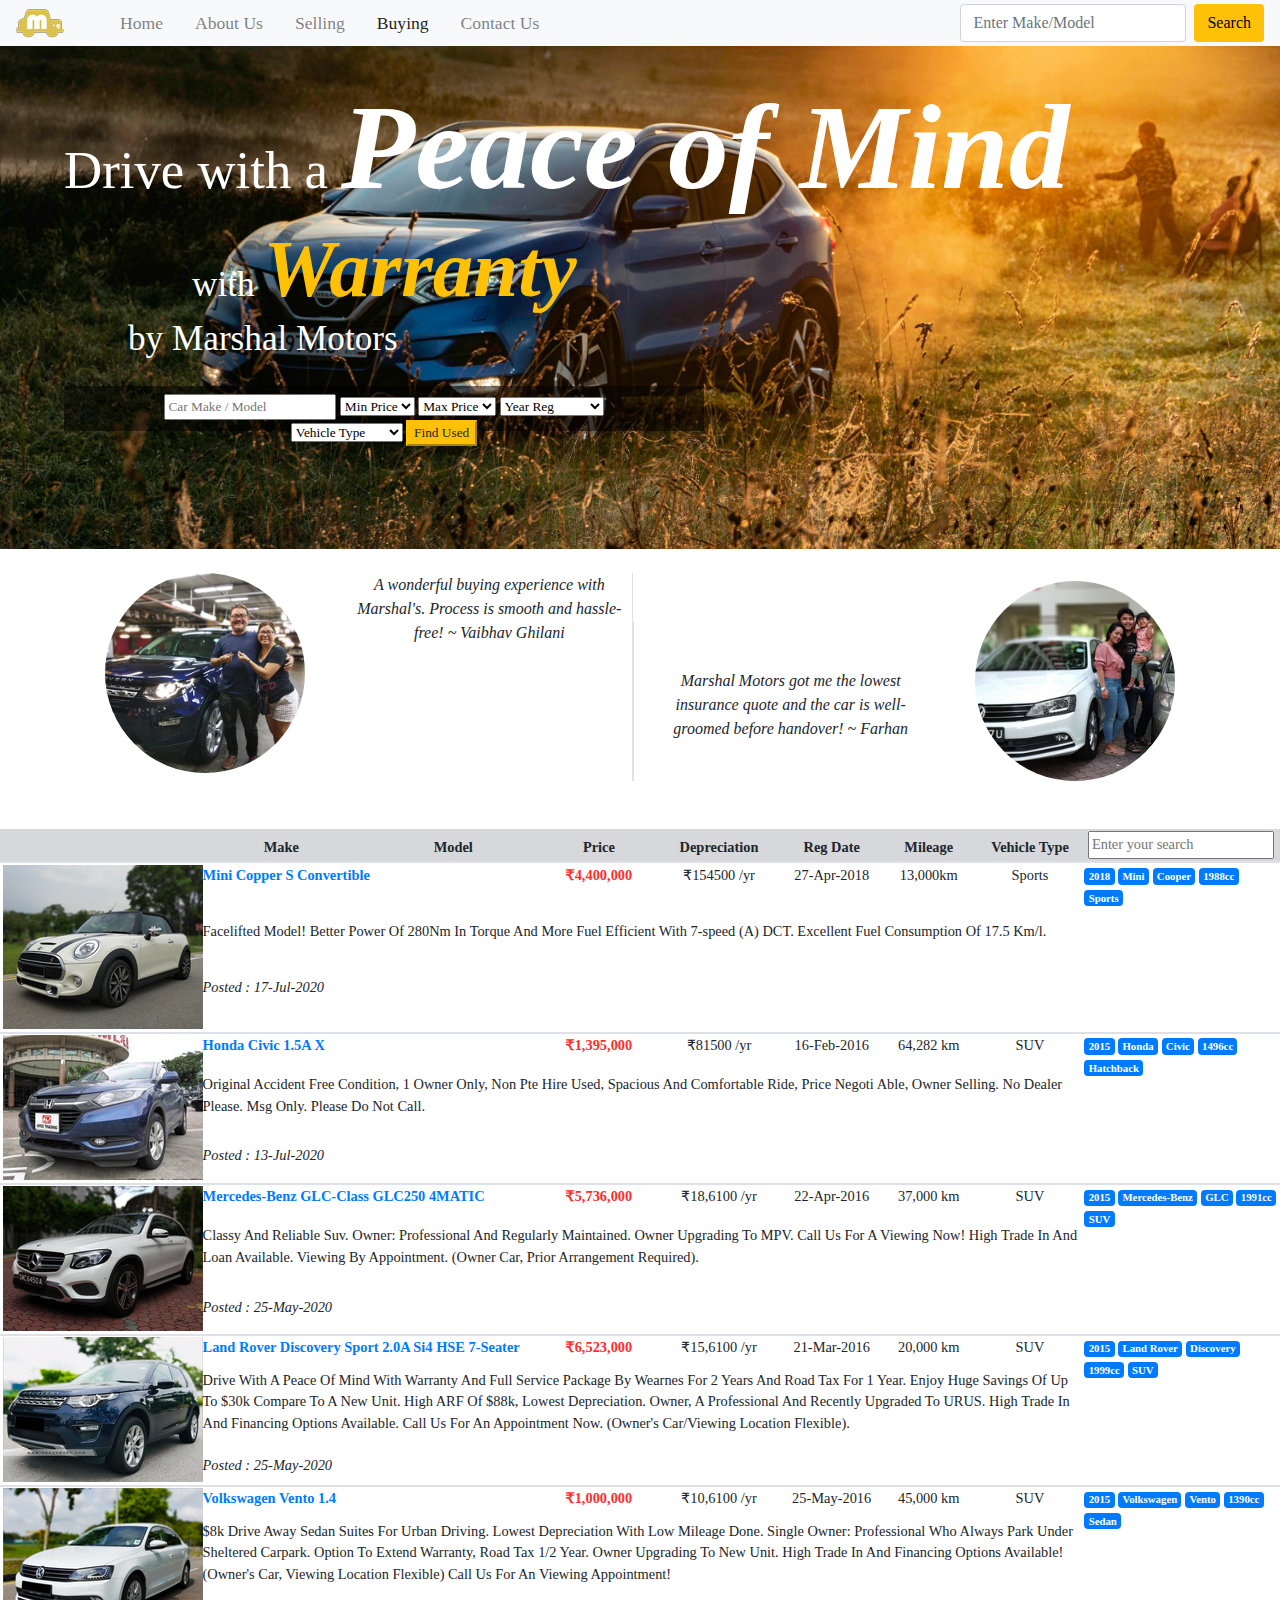
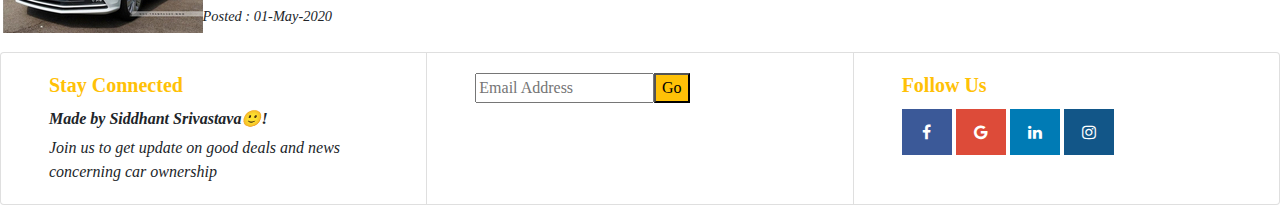
<file: buycar.html>
<!doctype html>
<html lang="en">

<head>
  <!-- Required meta tags -->
  <meta charset="utf-8">
  <meta name="viewport" content="width=device-width, initial-scale=1, shrink-to-fit=no">

  <!-- Bootstrap CSS -->
  <link rel="stylesheet" href="https://maxcdn.bootstrapcdn.com/bootstrap/4.0.0/css/bootstrap.min.css" integrity="sha384-Gn5384xqQ1aoWXA+058RXPxPg6fy4IWvTNh0E263XmFcJlSAwiGgFAW/dAiS6JXm" crossorigin="anonymous">
  <link rel="stylesheet" href="style/style.css" type="text/css" />
  <link rel="stylesheet" href="https://cdnjs.cloudflare.com/ajax/libs/animate.css/3.7.2/animate.css" type="text/css" />
  <link rel="stylesheet" href="https://cdnjs.cloudflare.com/ajax/libs/font-awesome/4.7.0/css/font-awesome.min.css">
  <script src="https://code.jquery.com/jquery-3.2.1.slim.min.js" integrity="sha384-KJ3o2DKtIkvYIK3UENzmM7KCkRr/rE9/Qpg6aAZGJwFDMVNA/GpGFF93hXpG5KkN" crossorigin="anonymous"></script>
  <style>
  </style>
  <title>Buy Used Car | Best Deal</title>
</head>

<body>
  <main class="container-fluid px-0 pt-4 mx-0">
    <!--NAVIGATION BAR: done using Bootstrap; fixed to top, dark for current page, -->
    <nav class="navbar fixed-top navbar-expand-lg navbar-light bg-light py-0">
      <a class="navbar-brand mr-5" href="index.html"><img src="image/logo.png"/></a>
      <button class="navbar-toggler" type="button" data-toggle="collapse" data-target="#navbarSupportedContent" aria-controls="navbarSupportedContent" aria-expanded="false" aria-label="Toggle navigation">
        <span class="navbar-toggler-icon"></span></button>

      <div class="collapse navbar-collapse" id="navbarSupportedContent">
        <ul class="navbar-nav mr-auto">
          <li class="nav-item mr-lg-3 ">
            <a class="nav-link" href="index.html">Home <span class="sr-only .sr-only-focusable">(current)</span></a>
          </li>
          <li class="nav-item mr-lg-3">
            <a class="nav-link" href="index.html#about-us">About Us</a>
          </li>
          <li class="nav-item mr-lg-3">
            <a class="nav-link" href="index.html#sellcar">Selling</a>
          </li>
          <li class="nav-item mr-lg-3 active">
            <a class="nav-link" href="buycar.html">Buying</a>
          </li>
          <li class="nav-item">
            <a class="nav-link" href="contact-us.html">Contact Us</a>
          </li>
        </ul>
        <form class="form-inline my-2 my-lg-1">
          <input class="form-control mr-sm-2" type="search" placeholder="Enter Make/Model" aria-label="Search">
          <button class="btn bg-warning my-2 my-sm-0" type="submit">Search</button>
        </form>
      </div>
    </nav>
    <!--BUYCAR Page main banner-->
    <div id="buycar">
      <!--Display for MD & above-->
      <div class="buycar-frame d-md-block d-none">
        <h2 class="header-buycar1 white">Drive with a <span class="shout">Peace of Mind</span></h2>
        <h3 class="header-buycar2 white">with <span class="gold shout">Warranty</span></h3>
        <h3 class="header-buycar3 white">by <span><a href="https://www.motorbeam.com/" target="_blank" style="color:white">Marshal Motors</a></span></h3>
        <!--Search Bar: allows user to key in the make/model of cars they looking for, budget, etc-->
        <div class="search-box b-l-gray white px-5 py-2">
          <form style="font-size:10pt; color:rgb(127, 127, 127)">
            <input id="search-bar" type="text" placeholder="Car Make / Model" />
            <!--To allow user to select their lowest budget-->
            <select name="price-min">
                            <option value="">Min Price</option>                    
                            <option value="">₹10,000</option>                    
                            <option value="">₹20,000</option>                    
                            <option value="">₹30,000</option>                    
                            <option value="">₹40,000</option>                    
                            <option value="">₹50,000</option>                    
                            <option value="">₹60,000</option>                    
                            <option value="">₹70,000</option>                    
                            <option value="">₹80,000</option>                    
                            <option value="">₹90,000</option>                    
                            <option value="">₹100,000</option>                    
                            <option value="">₹200,000</option>                   
                        </select>
            <!--To allow user to select their max budget-->
            <select name="price-max">
              <option value="">Max Price</option>                    
              <option value="">₹10,000</option>                    
              <option value="">₹20,000</option>                    
              <option value="">₹30,000</option>                    
              <option value="">₹40,000</option>                    
              <option value="">₹50,000</option>                    
              <option value="">₹60,000</option>                    
              <option value="">₹70,000</option>                    
              <option value="">₹80,000</option>                    
              <option value="">₹90,000</option>                    
              <option value="">₹100,000</option>                    
              <option value="">₹110,000</option>                    
              <option value="">₹120,000</option>                    
              <option value="">₹130,000</option>                    
              <option value="">₹140,000</option>                    
              <option value="">₹150,000</option>                    
              <option value="">₹200,000</option>                    
              <option value="">₹300,000</option>                    
         </select>
            <!--To allow user to select his choice of age of cars to view -->
            <select name="year-of-make">
                            <option value="">Year Reg</option>                    
                            <option value="">2018</option>                    
                            <option value="">2016</option>                    
                            <option value="">2015</option>                    
                            <option value="">2014</option>                    
                            <option value="">2013</option>                    
                            <option value="">2011</option>                    
                            <option value="">2010</option>                    
                            <option value="">2009</option>                    
                            <option value="">&lt1 year(s) old</option>                    
                            <option value="">&lt2 year(s) old</option>                    
                            <option value="">&lt3 year(s) old</option>                    
                            <option value="">&lt4 year(s) old</option>                    
                            <option value="">&lt5 year(s) old</option>                    
                            <option value="">&gt6 year(s) old</option>                    
                            <option value="">&gt7 year(s) old</option>                    
                            <option value="">&gt8 year(s) old</option>                    
                            <option value="">&gt9 year(s) old</option>                    
                            <option value="">&gt10 year(s) old</option>                    
                            <option value="">All</option>                    
                        </select>
            <!--To allow user to select his choice of type of cars to view -->
            <select name="car-type">
                            <option value="">Vehicle Type</option>                    
                            <option value="">Hybrid Car</option>                    
                            <option value="">Hatchback</option>                    
                            <option value="">Luxury Sedan</option>                    
                            <option value="">MPV</option>                    
                            <option value="">Mid-sized Sedan</option>                    
                            <option value="">Sports Car</option>                    
                            <option value="">Stationwagon</option>                    
                            <option value="">SUV</option>                    
                            <option value="">All</option>    
                        </select>
            <a href="buycar-search.html"><input type="button" class="btn-warning" value="Find Used" /></a>
          </form>
        </div>
      </div>
      <!--Display for small devices / mobile-->
      <div class="buycar-frame d-md-none"></div>
      <div class="b-gray d-md-none">
        <h2 class="header-buycar1 white">Drive with a <span class="shout">Peace of Mind</span></h2>
        <h3 class="header-buycar2 white">with <span class="gold shout">Warranty</span></h3>
        <h3 class="header-buycar3 white">by <span><a href="http://mbmwheelpower.com.sg" target="_blank" style="color:white">MBM WheelPower!</a></span></h3>
      </div>
      <!--Search Bar: allows user to key in the make/model of cars they looking for, budget, etc-->
      <div class="b-l-gray p-2 d-md-none">
        <form class="form-group " style="font-size:10pt; color:rgb(127, 127, 127)">
          <input class="form-control my-2 py-1" id="search-bar" type="text" placeholder="Car Make / Model" />
          <!--To allow user to select their lowest budget-->
          <select name="price-min form-control">
                    <option value="">Min Price</option>                    
                    <option value="">$10,000</option>                    
                    <option value="">$20,000</option>                    
                    <option value="">$30,000</option>                    
                    <option value="">$40,000</option>                    
                    <option value="">$50,000</option>                    
                    <option value="">$60,000</option>                    
                    <option value="">$70,000</option>                    
                    <option value="">$80,000</option>                    
                    <option value="">$90,000</option>                    
                    <option value="">$100,000</option>                    
                    <option value="">$200,000</option>                    
                </select>
          <!--To allow user to select their max budget-->
          <select name="price-max form-control">
                    <option value="">Max Price</option>                    
                    <option value="">$10,000</option>                    
                    <option value="">$20,000</option>                    
                    <option value="">$30,000</option>                    
                    <option value="">$40,000</option>                    
                    <option value="">$50,000</option>                    
                    <option value="">$60,000</option>                    
                    <option value="">$70,000</option>                    
                    <option value="">$80,000</option>                    
                    <option value="">$90,000</option>                    
                    <option value="">$100,000</option>                    
                    <option value="">$110,000</option>                    
                    <option value="">$120,000</option>                    
                    <option value="">$130,000</option>                    
                    <option value="">$140,000</option>                    
                    <option value="">$150,000</option>                    
                    <option value="">$200,000</option>                    
                    <option value="">$300,000</option>                    
               </select>
          <!--To allow user to select his choice of age of cars to view -->
          <select name="year-of-make form-control">
                    <option value="">Year Reg</option>                    
                    <option value="">2018</option>                    
                    <option value="">2016</option>                    
                    <option value="">2015</option>                    
                    <option value="">2014</option>                    
                    <option value="">2013</option>                    
                    <option value="">2011</option>                    
                    <option value="">2010</option>                    
                    <option value="">2009</option>                    
                    <option value="">&lt1 year(s) old</option>                    
                    <option value="">&lt2 year(s) old</option>                    
                    <option value="">&lt3 year(s) old</option>                    
                    <option value="">&lt4 year(s) old</option>                    
                    <option value="">&lt5 year(s) old</option>                    
                    <option value="">&gt6 year(s) old</option>                    
                    <option value="">&gt7 year(s) old</option>                    
                    <option value="">&gt8 year(s) old</option>                    
                    <option value="">&gt9 year(s) old</option>                    
                    <option value="">&gt10 year(s) old</option>                    
                    <option value="">All</option>                    
                </select>
          <!--To allow user to select his choice of type of cars to view -->
          <select name="car-type form-control">
                              <option value="">Vehicle Type</option>                    
                              <option value="">Hybrid Car</option>                    
                              <option value="">Hatchback</option>                    
                              <option value="">Luxury Sedan</option>                    
                              <option value="">MPV</option>                    
                              <option value="">Mid-sized Sedan</option>                    
                              <option value="">Sports Car</option>                    
                              <option value="">Stationwagon</option>                    
                              <option value="">SUV</option>                    
                              <option value="">All</option>    
                          </select>
          <a href="#car-listing"><input type="button" class="btn-warning mt-2" value="Find Used" /></a>
        </form>
      </div>
    </div>
    <!--Testimonial from customers: involve position shifting of the testimonials closer to respective customers-->
    <section class="testimonial row justify-content-center text-center mt-md-4 mt-0 mx-md-5 my-5 ">
      <div class="col pr-0"><img src="image/testimonial.jpg" class="circle" /></div>
      <div class="col pl-0 pr-md-0 pr-5 font-italic border-right ">
        <p>A wonderful buying experience with Marshal's. Process is smooth and hassle-free! ~ Vaibhav Ghilani</p>
      </div>

      <div class="d-md-none col-12 p-0 border-bottom "></div>
      <div class="col mt-md-5 mt-0 pt-md-5 pt-2 pr-0 font-italic border-left">
        <p>Marshal Motors got me the lowest insurance quote and the car is well-groomed before handover! ~ Farhan</p>
      </div>
      <div class="col pl-0 pt-2"><img src="image/testimonial2.jpg" class="circle align-bottom" /></div>
    </section>

    <div id="car-listing">
      <!--Car Listing for MD screen & above-->
      <div class="table-responsive d-md-block d-none">
        <table class="table text-center">
          <!--Menu bar-->
          <thead class="listing">
            <tr class="table-secondary">
              <th></th>
              <th>Make </th>
              <th>Model</th>
              <th>Price</th>
              <th>Depreciation</th>
              <th>Reg Date</th>
              <th>Mileage</th>
              <th>Vehicle Type</th>
              <th><input type="text" placeholder="Enter your search" /></button>
              </th>
            </tr>
          </thead>
          <!--Car Listing -->
          <!--Mini Advert-->
          <tbody class="listing ">
            <tr>
              <tr>
                <td rowspan="3">
                  <image src="image/car-listing/mini.jpg" class="car-image" />
                </td>
                <td colspan="2" class="blue text-left"><b>Mini Copper S Convertible</b></td>
                <td class="red"><b>₹4,400,000</b></td>
                <td>₹154500 /yr</td>
                <td>27-Apr-2018</td>
                <td>13,000km</td>
                <td>Sports</td>
                <td rowspan="2" class="border-white text-left">
                  <span class="car-badge badge badge-primary"> 2018</span>
                  <span class="car-badge badge badge-primary"> Mini</span>
                  <span class="car-badge badge badge-primary"> Cooper</span>
                  <span class="car-badge badge badge-primary"> 1988cc</span>
                  <span class="car-badge badge badge-primary"> Sports</span>
                </td>
              </tr>
              <tr>
                <td colspan="7" class="border-white  text-left">
                  Facelifted Model! Better Power Of 280Nm In Torque And More Fuel Efficient With 7-speed (A) DCT. Excellent Fuel Consumption Of 17.5 Km/l.
                </td>
              </tr>
              <tr>
                <td colspan="8" class="border-white text-left font-italic">Posted : 17-Jul-2020</td>
              </tr>
            </tr>
          </tbody>
          <!--Vezel Advert-->
          <tbody class="listing ">
            <tr>
              <tr>
                <td rowspan="3">
                  <image src="image/car-listing/vezel.jpg" class="car-image" />
                </td>
                <td colspan="2" class="blue text-left"><b>Honda Civic 1.5A X</b></td>
                <td class="red"><b>₹1,395,000</b></td>
                <td>₹81500 /yr</td>
                <td>16-Feb-2016</td>
                <td>64,282 km</td>
                <td>SUV</td>
                <td rowspan="2" class="border-white text-left">
                  <span class="badge badge-primary"> 2015</span>
                  <span class="badge badge-primary"> Honda</span>
                  <span class="badge badge-primary"> Civic</span>
                  <span class="badge badge-primary"> 1496cc</span>
                  <span class="badge badge-primary"> Hatchback</span>
                </td>
              </tr>
              <tr>
                <td colspan="7" class="border-white  text-left">
                  Original Accident Free Condition, 1 Owner Only, Non Pte Hire Used, Spacious And Comfortable Ride, Price Negoti Able, Owner Selling. No Dealer Please. Msg Only. Please Do Not Call.
                </td>
              </tr>
              <tr>
                <td colspan="8" class="border-white text-left font-italic">Posted : 13-Jul-2020</td>
              </tr>
            </tr>
          </tbody>
          <!--GLC Advert-->
          <tbody class="listing ">
            <tr>
              <tr>
                <td rowspan="3">
                  <image src="image/car-listing/glc.jpg" class="car-image" />
                </td>
                <td colspan="2" class="blue text-left"><b>Mercedes-Benz GLC-Class GLC250 4MATIC</b></td>
                <td class="red"><b>₹5,736,000</b></td>
                <td>₹18,6100 /yr</td>
                <td>22-Apr-2016</td>
                <td>37,000 km</td>
                <td>SUV</td>
                <td rowspan="2" class="border-white text-left">
                  <span class="badge badge-primary"> 2015</span>
                  <span class="badge badge-primary"> Mercedes-Benz</span>
                  <span class="badge badge-primary"> GLC</span>
                  <span class="badge badge-primary"> 1991cc</span>
                  <span class="badge badge-primary"> SUV</span>
                </td>
              </tr>
              <tr>
                <td colspan="7" class="border-white  text-left">
                  Classy And Reliable Suv. Owner: Professional And Regularly Maintained. Owner Upgrading To MPV. Call Us For A Viewing Now! High Trade In And Loan Available. Viewing By Appointment. (Owner Car, Prior Arrangement Required).
                </td>
              </tr>
              <tr>
                <td colspan="8" class="border-white text-left font-italic">Posted : 25-May-2020</td>
              </tr>
            </tr>
          </tbody>
          <!--Landrover Advert-->
          <tbody class="listing ">
            <tr>
              <tr>
                <td rowspan="3">
                  <image src="image/car-listing/land-rover.jpg" class="car-image" />
                </td>
                <td colspan="2" class="blue text-left"><b>Land Rover Discovery Sport 2.0A Si4 HSE 7-Seater</b></td>
                <td class="red"><b>₹6,523,000</b></td>
                <td>₹15,6100 /yr</td>
                <td>21-Mar-2016</td>
                <td>20,000 km</td>
                <td>SUV</td>
                <td rowspan="2" class="border-white text-left">
                  <span class="badge badge-primary"> 2015</span>
                  <span class="badge badge-primary"> Land Rover</span>
                  <span class="badge badge-primary"> Discovery</span>
                  <span class="badge badge-primary"> 1999cc</span>
                  <span class="badge badge-primary"> SUV</span>
                </td>
              </tr>
              <tr>
                <td colspan="7" class="border-white  text-left">
                  Drive With A Peace Of Mind With Warranty And Full Service Package By Wearnes For 2 Years And Road Tax For 1 Year. Enjoy Huge Savings Of Up To $30k Compare To A New Unit. High ARF Of $88k, Lowest Depreciation. Owner, A Professional And Recently Upgraded
                  To URUS. High Trade In And Financing Options Available. Call Us For An Appointment Now. (Owner's Car/Viewing Location Flexible).
                </td>
              </tr>
              <tr>
                <td colspan="8" class="border-white text-left font-italic">Posted : 25-May-2020</td>
              </tr>
            </tr>
          </tbody>
          <!--Jetta Advert-->
          <tbody class="listing ">
            <tr>
              <tr>
                <td rowspan="3">
                  <image src="image/car-listing/jetta.jpg" class="car-image" />
                </td>
                <td colspan="2" class="blue text-left"><b>Volkswagen Vento 1.4</b></td>
                <td class="red"><b>₹1,000,000</b></td>
                <td>₹10,6100 /yr</td>
                <td>25-May-2016</td>
                <td>45,000 km</td>
                <td>SUV</td>
                <td rowspan="2" class="border-white text-left">
                  <span class="badge badge-primary"> 2015</span>
                  <span class="badge badge-primary"> Volkswagen</span>
                  <span class="badge badge-primary"> Vento</span>
                  <span class="badge badge-primary"> 1390cc</span>
                  <span class="badge badge-primary"> Sedan</span>
                </td>
              </tr>
              <tr>
                <td colspan="7" class="border-white  text-left">
                  $8k Drive Away Sedan Suites For Urban Driving. Lowest Depreciation With Low Mileage Done. Single Owner: Professional Who Always Park Under Sheltered Carpark. Option To Extend Warranty, Road Tax 1/2 Year. Owner Upgrading To New Unit. High Trade In And
                  Financing Options Available! (Owner's Car, Viewing Location Flexible) Call Us For An Viewing Appointment!
                </td>
              </tr>
              <tr>
                <td colspan="8" class="border-white text-left font-italic">Posted : 01-May-2020</td>
              </tr>
            </tr>
          </tbody>
        </table>
      </div>
      <!--Car listing for mobile device-->
      <div class="table-responsive d-md-none">
        <div class="w-100 bg-warning p-1"></div>
        <table class="table m-2">
          <!--Car Listing -->
          <!--Mini Advert-->
          <tbody class="listing">
            <tr>
              <tr>
                <td colspan="3" class="blue text-left w-35"><b>Mini Copper S Convertible</b></td>
              </tr>
              <tr>
                <td rowspan="4" class="car-image-frame">
                  <image src="image/car-listing/mini.jpg" class="car-image" />
                </td>
                <td class="red"><b>₹158,888</b></td>
              </tr>
              <tr>
                <td>Reg Date : 27-Apr-2018</td>
              </tr>
              <tr>
                <td>Mileage: 13,000km</td>
              </tr>
              <td>
                <span class="badge badge-primary"> 2018</span>
                <span class="badge badge-primary"> Mini</span>
                <span class="badge badge-primary"> Cooper S</span>
                <span class="badge badge-primary"> 1988cc</span>
                <span class="badge badge-primary"> Sports</span>
              </td>
            </tr>
            </tr>
          </tbody>
          <!--Vezel Advert-->
          <tbody class="listing">
            <tr>
              <tr>
                <td colspan="3" class="blue text-left w-35"><b>Honda Vezel 1.5A X</b></td>
              </tr>
              <tr>
                <td rowspan="4" class="car-image-frame">
                  <image src="image/car-listing/vezel.jpg" class="car-image" />
                </td>
                <td class="red"><b>₹58,800</b></td>
              </tr>
              <tr>
                <td>Reg Date : 16-Feb-2016</td>
              </tr>
              <tr>
                <td>Mileage: 64,282 km</td>
              </tr>
              <td>
                <span class="badge badge-primary"> 2015</span>
                <span class="badge badge-primary"> Honda</span>
                <span class="badge badge-primary"> Vezel</span>
                <span class="badge badge-primary"> 1496cc</span>
                <span class="badge badge-primary"> SUV</span>
              </td>
            </tr>
            </tr>
          </tbody>
          <!--GLC Advert-->
          <tbody class="listing">
            <tr>
              <tr>
                <td colspan="3" class="blue text-left w-35"><b>Mercedes-Benz GLC-Class GLC250 4MATIC</b></td>
              </tr>
              <tr>
                <td rowspan="4" class="car-image-frame">
                  <image src="image/car-listing/glc.jpg" class="car-image" />
                </td>
                <td class="red"><b>₹149,800</b></td>
              </tr>
              <tr>
                <td>Reg Date : 22-Apr-2016</td>
              </tr>
              <tr>
                <td>Mileage: 37,000 km</td>
              </tr>
              <td>
                <span class="badge badge-primary"> 2015</span>
                <span class="badge badge-primary"> Mercedes-Benz</span>
                <span class="badge badge-primary"> GLC</span>
                <span class="badge badge-primary"> 1991cc</span>
                <span class="badge badge-primary"> SUV</span>
              </td>
            </tr>
            </tr>
          </tbody>
          <!--Landrover Advert-->
          <tbody class="listing">
            <tr>
              <tr>
                <td colspan="3" class="blue text-left w-35"><b>Land Rover Discovery Sport 2.0A Si4 HSE 7-Seater</b></td>
              </tr>
              <tr>
                <td rowspan="4" class="car-image-frame">
                  <image src="image/car-listing/land-rover.jpg" class="car-image" />
                </td>
                <td class="red"><b>₹148,800</b></td>
              </tr>
              <tr>
                <td>Reg Date : 21-Mar-2016</td>
              </tr>
              <tr>
                <td>Mileage: 20,000 km</td>
              </tr>
              <td>
                <span class="badge badge-primary"> 2015</span>
                <span class="badge badge-primary"> Land Rover</span>
                <span class="badge badge-primary"> Discovery</span>
                <span class="badge badge-primary"> 1999cc</span>
                <span class="badge badge-primary"> SUV</span>
              </td>
            </tr>
            </tr>
          </tbody>
          <!--Jetta Advert-->
          <tbody class="listing">
            <tr>
              <tr>
                <td colspan="3" class="blue text-left w-35"><b>Volkswagen Jetta 1.4</b></td>
              </tr>
              <tr>
                <td rowspan="4" class="car-image-frame">
                  <image src="image/car-listing/jetta.jpg" class="car-image" />
                </td>
                <td class="red"><b>₹88,800</b></td>
              </tr>
              <tr>
                <td>Reg Date : 25-May-2016</td>
              </tr>
              <tr>
                <td>Mileage: 45,000 km</td>
              </tr>
              <td>
                <span class="badge badge-primary"> 2015</span>
                <span class="badge badge-primary"> Volkswagen</span>
                <span class="badge badge-primary"> Jetta</span>
                <span class="badge badge-primary"> 1390cc</span>
                <span class="badge badge-primary"> Sedan</span>
              </td>
            </tr>
            </tr>
          </tbody>
        </table>
      </div>
    </div>
  </main>
  <!--Footer Section-->
  <div class="card-group">
    <div class="card">
      <div class="card-body pl-5">
        <h5 class="card-title gold"><strong>Stay Connected</strong></h5>
        <h6 class=" font-italic"><b>Made by Siddhant Srivastava🙂!</b></h6>
        <p class="card-text font-italic">Join us to get update on good deals and news concerning car ownership</p>
      </div>
    </div>
    <div class="card">
      <div class="card-body pl-5">
        <input type="text" placeholder="Email Address" class="w-50" /><button class="bg-warning">Go</button>
      </div>
    </div>
    <div class="card">
      <div class="card-body pl-5">
        <h5 class="card-title gold"><strong>Follow Us</strong></h5>

        <a href="#" class="fa fa-facebook"></a>
        <a href="#" class="fa fa-google"></a>
        <a href="#" class="fa fa-linkedin"></a>
        <a href="#" class="fa fa-instagram"></a>


      </div>
    </div>
  </div>

  <script src="https://cdnjs.cloudflare.com/ajax/libs/popper.js/1.12.9/umd/popper.min.js" integrity="sha384-ApNbgh9B+Y1QKtv3Rn7W3mgPxhU9K/ScQsAP7hUibX39j7fakFPskvXusvfa0b4Q" crossorigin="anonymous"></script>
  <script src="https://maxcdn.bootstrapcdn.com/bootstrap/4.0.0/js/bootstrap.min.js" integrity="sha384-JZR6Spejh4U02d8jOt6vLEHfe/JQGiRRSQQxSfFWpi1MquVdAyjUar5+76PVCmYl" crossorigin="anonymous"></script>
  <script type="text/javascript" src="script.js"></script>
</body>

</html>
</file>
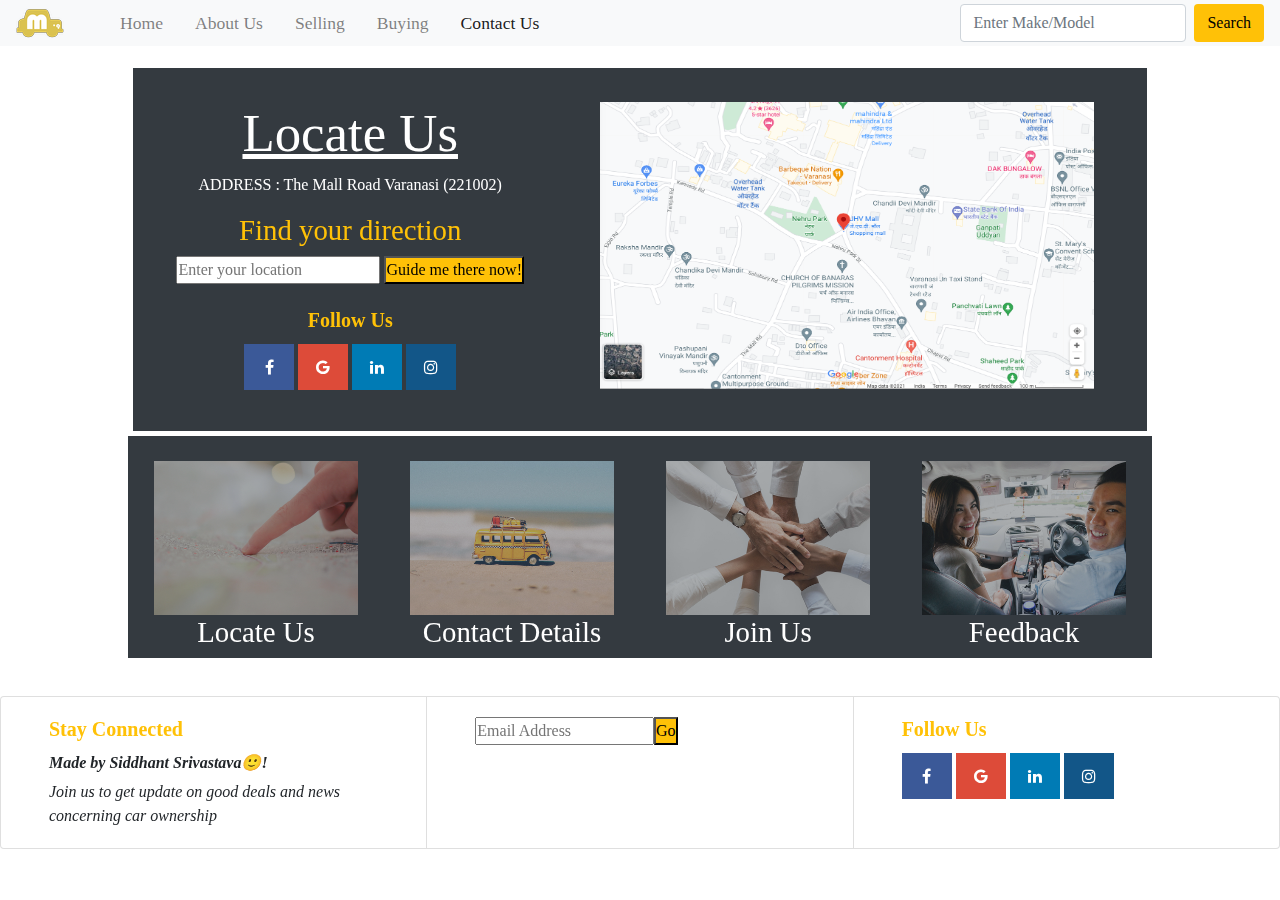
<file: contact-us.html>
<!doctype html>
<html lang="en">

<head>
    <!-- Required meta tags -->
    <meta charset="utf-8">
    <meta name="viewport" content="width=device-width, initial-scale=1, shrink-to-fit=no">

    <!-- Bootstrap CSS -->
    <link rel="stylesheet" href="https://maxcdn.bootstrapcdn.com/bootstrap/4.0.0/css/bootstrap.min.css" integrity="sha384-Gn5384xqQ1aoWXA+058RXPxPg6fy4IWvTNh0E263XmFcJlSAwiGgFAW/dAiS6JXm" crossorigin="anonymous">
    <link rel="stylesheet" href="style/style.css" type="text/css" />
    <link rel="stylesheet" href="https://cdnjs.cloudflare.com/ajax/libs/animate.css/3.7.2/animate.css" type="text/css" />
    <link rel="stylesheet" href="https://cdnjs.cloudflare.com/ajax/libs/font-awesome/4.7.0/css/font-awesome.min.css">
    <script src="https://code.jquery.com/jquery-3.4.1.js" integrity="sha256-WpOohJOqMqqyKL9FccASB9O0KwACQJpFTUBLTYOVvVU=" crossorigin="anonymous"></script>
    <style>
        * {
            padding: 0;
            margin: 0;
        }

        #myVideo {
            opacity: 0.7;
            position: fixed;
            min-width: 100%;
            min-height: 100%;
            z-index: -1;
        }
    </style>
    
    <title>Contact Us | Marshal Motors </title>
</head>

<body>
    <!--Background Video to add liveliness to the page-->
    <video autoplay muted loop id="myVideo" class="d-md-block d-none"><source src="https://www.audi.com.sg/content/dam/nemo/models/r8/r8-spyder/my-2017/1920x1080-gallery/videos/R8_Spyder_Highlight_1385B001E.mp4" type="video/mp4">
          Your browser does not support HTML5 video.
    </video>
    <main class="container-fluid px-0 pt-4 m-0 white">
        <!--NAVIGATION BAR: done using Bootstrap; fixed to top, dark for current page, -->
        <nav class="navbar fixed-top navbar-expand-lg navbar-light bg-light py-0">
            <a class="navbar-brand mr-5" href="index.html"><img src="image/logo.png"/></a>
            <button class="navbar-toggler" type="button" data-toggle="collapse" data-target="#navbarSupportedContent" aria-controls="navbarSupportedContent" aria-expanded="false" aria-label="Toggle navigation">
        <span class="navbar-toggler-icon"></span></button>

            <div class="collapse navbar-collapse" id="navbarSupportedContent">
                <ul class="navbar-nav mr-auto">
                    <li class="nav-item mr-lg-3 ">
                        <a class="nav-link" href="index.html">Home <span class="sr-only .sr-only-focusable">(current)</span></a>
                    </li>
                    <li class="nav-item mr-lg-3">
                        <a class="nav-link" href="index.html#about-us">About Us</a>
                    </li>
                    <li class="nav-item mr-lg-3">
                        <a class="nav-link" href="index.html#sellcar">Selling</a>
                    </li>
                    <li class="nav-item mr-lg-3 ">
                        <a class="nav-link" href="buycar.html">Buying</a>
                    </li>
                    <li class="nav-item active">
                        <a class="nav-link" href="contact-us.html">Contact Us</a>
                    </li>
                </ul>
                <form class="form-inline my-2 my-lg-1">
                    <input class="form-control mr-sm-2" type="search" placeholder="Enter Make/Model" aria-label="Search">
                    <button class="btn bg-warning my-2 my-sm-0" type="submit">Search</button>
                </form>
            </div>
        </nav>
        <!--Contact US Page-->
        <div id="contact-us">
            <!--Main Display Frame for displaying the selection for different tab-->
            <div id="contact-text-frame" class="bg-white">
                <div id="contact-text-textbox" class="white bg-dark text-center">


                    <div class="row w-100 m-0">
                        <div class="col-md-5 col-12 
                                    p-xl-4 p-lg-3 p-2
                                    text-center">
                            <h2 class="text-center"><u>Locate Us</u></h2>
                            <p>ADDRESS : The Mall Road Varanasi (221002)</p>
                            <h4 class="text-warning">Find your direction</h4>
                            <form>
                                <input type="text" placeholder="Enter your location" />
                                <button class="bg-warning">Guide me there now!</button>
                            </form><br>

                            <h5 class="card-title gold"><strong>Follow Us</strong></h5>
                            <a href="#" class="fa fa-facebook"></a>
                            <a href="#" class="fa fa-google"></a>
                            <a href="#" class="fa fa-linkedin"></a>
                            <a href="#" class="fa fa-instagram"></a>
                        </div>
                        <div class="col-md col-12 
                                    pt-lg-4 pt-md-4 pt-2 ">
                            <image src="image/map.png" class="map-image"></image>
                        </div>
                    </div>


                </div>
            </div>
            <div class="square-large row text-center">
                <!--Selection to display location information-->
                <div id="contact-locate" class="square-med bg-dark">
                    <image src="image/contact-locate.jpg" />
                    <h4>Locate Us</h4>
                </div>
                <!--Selection to display contact information-->
                <div id="contact-details" class="square-med bg-dark">
                    <img src="image/contact-details.jpg" />
                    <h4>Contact Details</h4>
                </div>
                <!--Selection to display form for application-->
                <div id="contact-join-us" class="square-med bg-dark">
                    <img src="image/contact-join-us.jpg" />
                    <h4>Join Us</h4>
                </div>
                <!--Selection to display feedback form-->
                <div id="contact-feedback" class="square-med bg-dark">
                    <img src="image/contact-feedback.jpg" />
                    <h4>Feedback</h4>
                </div>
            </div>
        </div>
    </main>
    <!--Footer Section-->
    <div class="card-group">
        <div class="card">
            <div class="card-body pl-5">
                <h5 class="card-title gold"><strong>Stay Connected</strong></h5>
                <h6 class=" font-italic"><b>Made by Siddhant Srivastava🙂!</b></h6>
                <p class="card-text font-italic">Join us to get update on good deals and news concerning car ownership</p>
            </div>
        </div>
        <div class="card">
            <div class="card-body pl-5">
                <input type="text" placeholder="Email Address" class="w-50" /><button class="bg-warning">Go</button>
            </div>
        </div>
        <div class="card">
            <div class="card-body pl-5">
                <h5 class="card-title gold"><strong>Follow Us</strong></h5>

                <a href="#" class="fa fa-facebook"></a>
                <a href="#" class="fa fa-google"></a>
                <a href="#" class="fa fa-linkedin"></a>
                <a href="#" class="fa fa-instagram"></a>


            </div>
        </div>
    </div>


    <script src="https://cdnjs.cloudflare.com/ajax/libs/popper.js/1.12.9/umd/popper.min.js" integrity="sha384-ApNbgh9B+Y1QKtv3Rn7W3mgPxhU9K/ScQsAP7hUibX39j7fakFPskvXusvfa0b4Q" crossorigin="anonymous"></script>
    <script src="https://maxcdn.bootstrapcdn.com/bootstrap/4.0.0/js/bootstrap.min.js" integrity="sha384-JZR6Spejh4U02d8jOt6vLEHfe/JQGiRRSQQxSfFWpi1MquVdAyjUar5+76PVCmYl" crossorigin="anonymous"></script>
    <script type="text/javascript" src="script.js"></script>
</body>

</html>
</file>
<file: style/style.css>
/*Set the font-family Serif as default for webpage*/

body {
    font-family: Serif, Arial;
    margin: 0;
    width: 100%;
    /*font-size:1em;*/
}

/*Setting Font Sizes*/

h1 {
    font-size: 5em;
}

h2 {
    font-size: 3.5em;
}

h3 {
    font-size: 2.7em;
}

h4 {
    font-size: 1.8em;
}

.shout {
    font-size: 2em;
    font-family: cursive;
    font-weight: bolder;
    font-style: italic;
}

.navbar a {
    font-size: 1.1em;
}

/*Landing Page styling*/

.frame {
    width: 100%;
    height: 60rem;
}

.picture_main {
    background-image: url("../image/range.jpg");
    background-size: cover;
    background-repeat: no-repeat;
    background-position: 65% 70%;
    width: 100%;
    height: 65%;
    margin: 1% 0 0;
}

/*quote form styling*/

.quote-frame {
    width: 30%;
    height: 100%;
}

.quote {
    height: 100%;
    width: 100%;
    /*font-size:0.8em;*/
}

.form-title {
    font-size: 1.8em;
    font-weight: bold;
    /*font-family: San-serif;*/
    /*text-shadow: 2px 2px 4px #000000;*/
}

.input {
    width: 100%;
    margin-top: 2%;
}

/*HEADER : setting the positions*/

.header-main1 {
    padding-left: 17%;
}

.header-main2 {
    padding-left: 20%;
}

/*About Us page styling*/

.write-up-box {
    width: 70%;
    margin: 5% 15% auto;
}

.write-up {
    font-size: 1.8em;
    /*width:100%;*/
    padding: 5%;
}

/*Sellcar page styling*/

#sellcar {
    background-image: url("../image/car-night.jpg");
    background-size: cover;
    background-repeat: no-repeat;
    width: 100%;
    padding: 5%;
    margin: 0;
}

.sell-car-header {
    width: 100%;
    margin-top: 3%;
}

.rectangle {
    width: 25%;
    min-height: 25rem;
    font-size: 1.5em;
    text-align: center;
    padding: 2% 1%;
    margin: 2%;
}

.button-sell {
    padding: 1% 2%;
    font-size: 1em;
    margin-bottom: 2%;
}

.rectangle span {
    font-size: 1.2em;
}

.rectangle:hover {
    background-color: rgba(0, 0, 0, 1);
}

/*End of Sellcar page styling*/

/*Buycar page styling*/

#buycar {
    width: 100%;
    height: 32rem;
}

.buycar-frame {
    background-image: url("../image/suv-back.jpg");
    background-size: cover;
    background-repeat: no-repeat;
    background-position: 0% 65%;
    width: 100%;
    height: 100%;
    margin: 1% 0 0;
}

.header-buycar1 {
    padding: 3% 0 0 5%;
    margin: 0;
}

.header-buycar2 {
    padding: 0 0 0 15%;
    margin: 0;
}

.header-buycar3 {
    padding: 0 0 2% 10%;
    margin: 0;
}

.search-box {
    width: 50%;
    height: 45px;
    text-align: center;
    margin-left: 5%;
}

.search-box2 {
    width: 100%;
    height: 42px;
    font-size: 12pt;
    color: rgb(127, 127, 127);
    padding: 6px 20px 6px 16%;
}


/*Car Listing Styling*/

.listing th,
.listing td {
    padding: 0.2%;
    border: none;
}

.car-image-frame {
    width: 100px;
    margin: 5%;
}

.car-image {
    height: 75%;
}

/*Contact Us page styling*/

#contact-us {
    width: 100%;
    height: 100%;
    padding: 3% 10%;
}

#contact-text-frame {
    width: 100%;
    height: 80%;
    padding: 0.5%;
}

#contact-text-textbox {
    width: 100%;
    height: 100%;
    padding: 1%;
}

.map-image {
    height: 90%;
    width: 90%;
}

#contact-text-textbox a {
    text-decoration: none;
    font-size: 1em;
    color: white;
}

.square-large {
    width: 100%;
    height: 20%;
    padding: 0;
    margin: 0;
}

.square-med {
    height: 100%;
    width: 25%;
}

.square-med img {
    width: 100%;
    padding: 10% 10% 0;
    opacity: 0.6;
    transition: opacity 0.5s;
}

.square-med img:hover {
    opacity: 1;
}

/*End of Contact Us page styling*/

/*Social Media : Extract from W3School*/

.fa {
    padding: 15px;
    font-size: 60px;
    width: 50px;
    text-align: center;
    text-decoration: none;
}

.fa:hover {
    opacity: 0.8;
}

.fa-facebook {
    background: #3B5998;
    color: white;
}

.fa-google {
    background: #dd4b39;
    color: white;
}

.fa-linkedin {
    background: #007bb5;
    color: white;
}

.fa-instagram {
    background: #125688;
    color: white;
}

/*Pre-fix decorations*/

.red {
    color: #FF2D2D;
}

.blue {
    color: #007bff;
}

.white {
    color: white;
}

.gold {
    color: #FFC107;
}

.gray {
    color: rgb(90, 90, 110);
}

.b-white {
    background-color: white;
}

.b-gray {
    background-color: rgba(50, 50, 50, 1);
}

.b-l-gray {
    background-color: rgba(0, 0, 0, 0.5);
}

.b-p-gray {
    background-color: rgba(0, 0, 0, 0.8);
}

.b-gold {
    background-color: rgb(239, 235, 40);
}

.circle {
    width: 12.5rem;
    height: 12.5rem;
    border-radius: 50%;
}


@media screen and (max-width:1440px) {
    h1 {
        font-size: 4.3em;
    }
    h2 {
        font-size: 3.3em;
    }
    h3 {
        font-size: 2.2em;
    }
    .shout {
        font-size: 2.3em;
        font-family: cursive;
        font-weight: bolder;
        font-style: italic;
    }
    /*Landing Page styling*/
    .frame {
        width: 100%;
        height: 50rem;
    }
    .picture_main {
        background-image: url("../image/car-night.jpg");
        background-size: cover;
        background-repeat: no-repeat;
        background-position: 65% 70%;
        width: 100%;
        height: 65%;
        margin: 1% 0 0;
    }
    /*quote form styling*/
    .quote-frame {
        width: 30%;
        height: 100%;
    }
    .quote {
        height: 100%;
        width: 100%;
        /*font-size:0.8em;*/
    }
    .form-title {
        font-size: 1.8em;
        font-weight: bold;
    }
    .write-up-box {
        width: 70%;
        margin: 10% 15% auto;
    }
    .write-up {
        font-size: 1.5em;
        padding: 5%;
    }
    .listing th,
    .listing td {
        font-size: 0.9em;
    }
}

@media screen and (max-width:1024px) {
    h2 {
        font-size: 2.3em;
    }
    h3 {
        font-size: 1.8em;
    }
    .picture_main {
        background-position: 68% 70%;
        height: 65%;
    }
    .write-up-box {
        width: 80%;
        margin: 5% 10% auto;
    }
    .write-up {
        font-size: 1.3em;
        padding: 5%;
    }
    .rectangle {
        width: 30%;
        margin: 1%;
    }
    #buycar {
        width: 100%;
        height: 28rem;
    }
    .buycar-frame {
        background-image: url("../image/suv-back.jpg");
        background-size: cover;
        background-repeat: no-repeat;
        background-position: 40% 50%;
        width: 100%;
        height: 100%;
        margin: 1% 0 0;
    }
    .header-buycar1 {
        padding: 8% 0 0 5%;
        margin: 0;
    }
    .search-box {
        width: 70%;
        height: 45px;
        text-align: center;
        margin-left: 3%;
        margin-top: 5%;
    }
    .circle {
        width: 10.5rem;
        height: 10.5rem;
        border-radius: 50%;
    }
    .listing th,
    .listing td {
        font-size: 0.7em;
    }
    .car-image {
        height: 55%;
        margin: 3%;
    }
}

@media screen and (max-width:768px) {
    h1 {
        font-size: 3.5em;
    }
    h2 {
        font-size: 2.3em;
    }
    h3 {
        font-size: 1.8em;
    }
    h4 {
        font-size: 1.3em;
    }
    .shout {
        font-size: 2em;
        font-family: cursive;
        font-weight: bolder;
        font-style: italic;
    }
    .picture_main {
        background-image: url("../image/car-night.jpg");
        background-size: cover;
        background-repeat: no-repeat;
        background-position: 68% 70%;
        width: 100%;
        height: 28rem;
        margin: 1% 0 0;
    }
    .frame {
        width: 100%;
        height: 40rem;
    }
    .write-up-box {
        width: 90%;
        margin: 5%;
    }
    .write-up {
        font-size: 1.2em;
    }
    .rectangle {
        background-color: rgba(50, 50, 50, 1);
        color: white;
    }
    .header-buycar1 {
        padding: 8% 0 0 5%;
        margin: 0;
    }
    .search-box {
        width: 98%;
        height: 45px;
        text-align: center;
        margin: 10% 1% 0;

    }
    .listing th,
    .listing td {
        font-size: 0.5em;
    }
    .car-image {
        height: 38%;
        margin: 3%;
    }
    /*Background for social media tags*/
    .fa {
        padding: 10px;
        font-size: 60px;
        width: 40px;
        text-align: center;
        text-decoration: none;
    }

}

@media screen and (max-width:767px) {
    h1 {
        font-size: 1.8em;
    }
    h2 {
        font-size: 1.4em;
    }
    h3 {
        font-size: 1em;
    }
    h4 {
        font-size: 0.8em;
    }

    .shout {
        font-size: 1.3em;
        font-family: cursive;
        font-weight: bolder;
        font-style: italic;
    }
    .form-title {
        font-size: 1.4em;
    }
    .frame {
        width: 100%;
        height: 40rem;
    }
    .picture_main {
        background-image: url("../image/car-night.jpg");
        background-size: cover;
        background-repeat: no-repeat;
        background-position: 65% 70%;
        width: 100%;
        height: 12.5rem;
    }
    .write-up-box {
        width: 90%;
        margin: 35% 5% 0;
    }
    .write-up {
        font-size: 1em;
        padding: 2%;
    }
    #sellcar {
        height: 20rem;
        padding-top: 10%;
        margin: 0;
    }
    .rectangle {
        width: 90%;
        min-height: 0;
        font-size: 0.8em;
        text-align: left;
        padding: 2% 5%;
        margin-top: 1%;
        background-color: rgba(50, 50, 50, 1);
        color: white;
    }
    .rectangle p {
        margin: 0;
    }
    .button-sell {
        padding: 1% 2%;
        margin-bottom: 2px;
    }
    #buycar {
        width: 100%;
        height: 23rem;
    }
    .buycar-frame {
        background-image: url("../image/suv-back.jpg");
        background-size: cover;
        background-repeat: no-repeat;
        background-position: 80% 50%;
        width: 100%;
        height: 30%;
        margin: 1% 0 0;
    }
    .header-buycar1 {
        padding: 1% 0 0 5%;
        margin: 0;
    }
    .search-box {
        width: 100%;
        height: 45px;
        text-align: center;
        margin: 0;

    }
    #contact-us {
        padding: 3% 0%;
    }
    #contact-text-frame {
        padding: 2%;
    }
    .testimonial p {
        font-size: 0.8em;
    }
    .circle {
        width: 8.5rem;
        height: 8.5rem;
        border-radius: 50%;
    }
}
</file>
